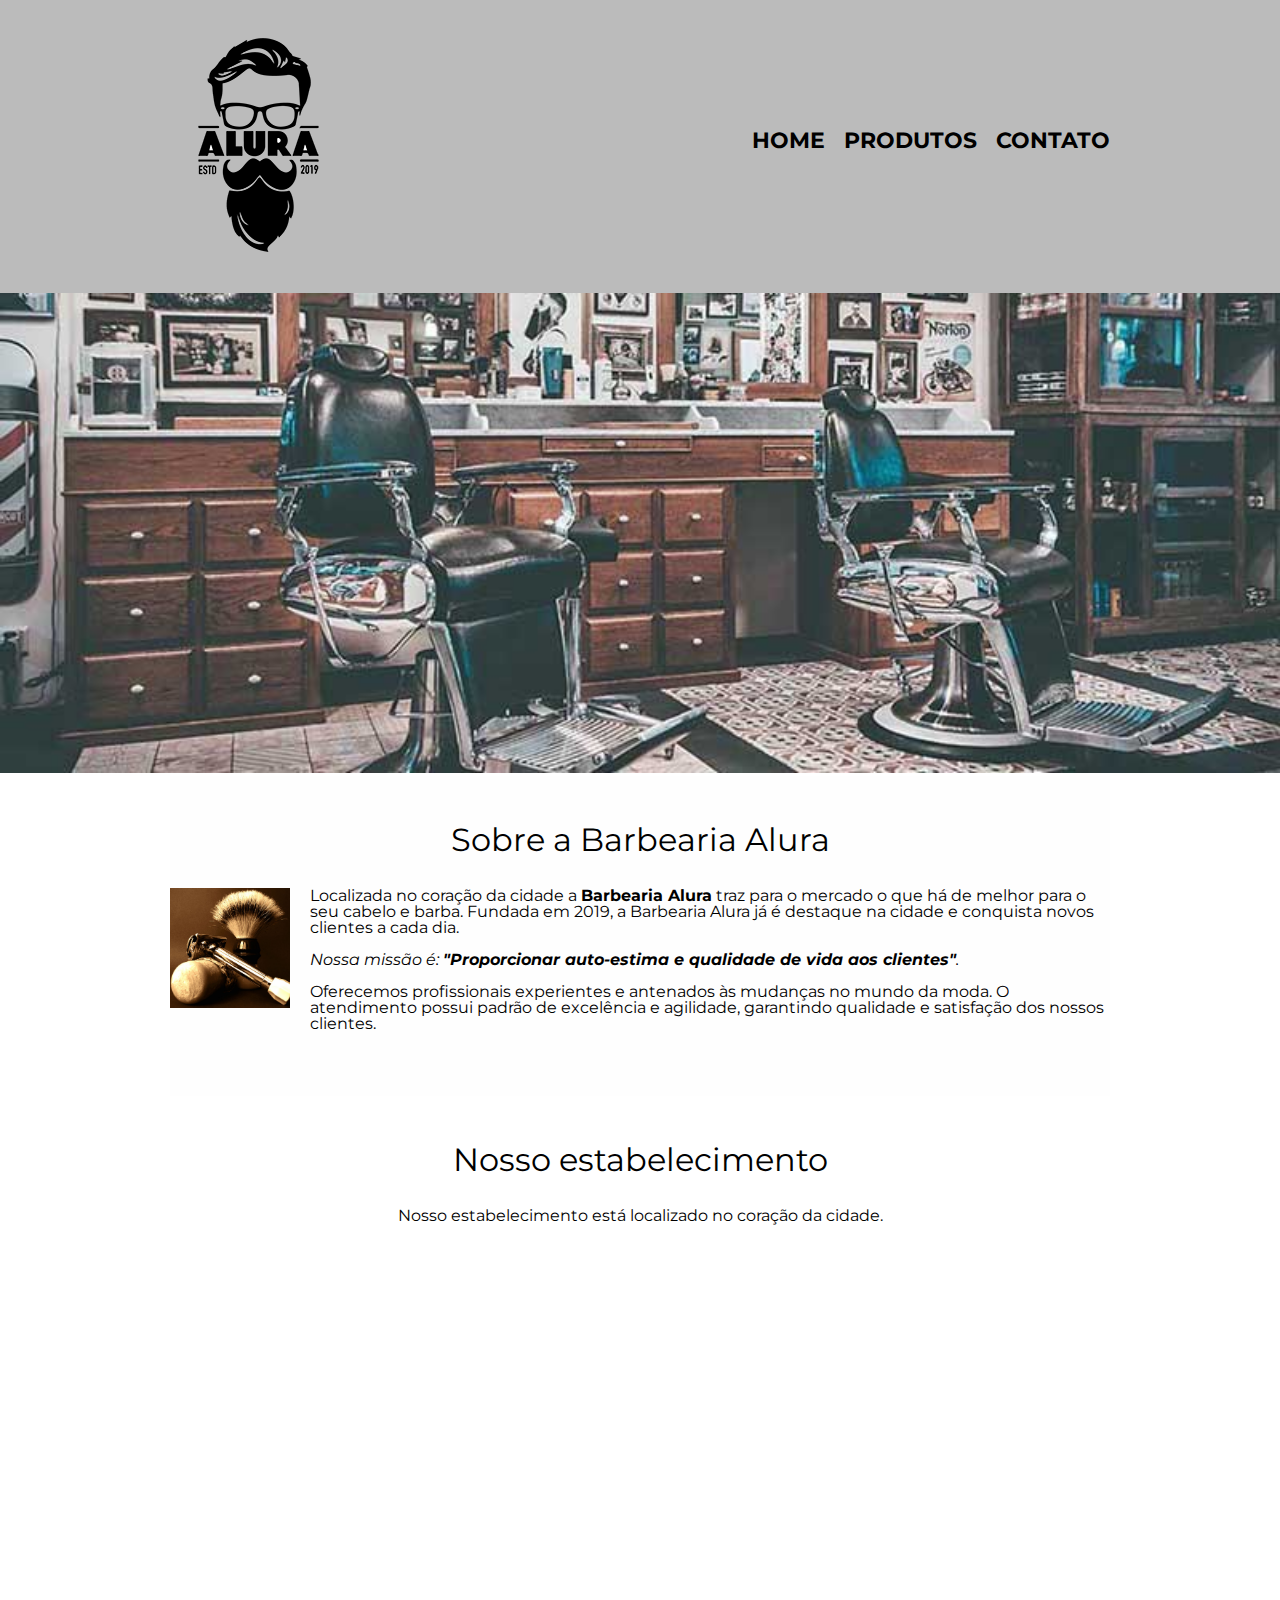
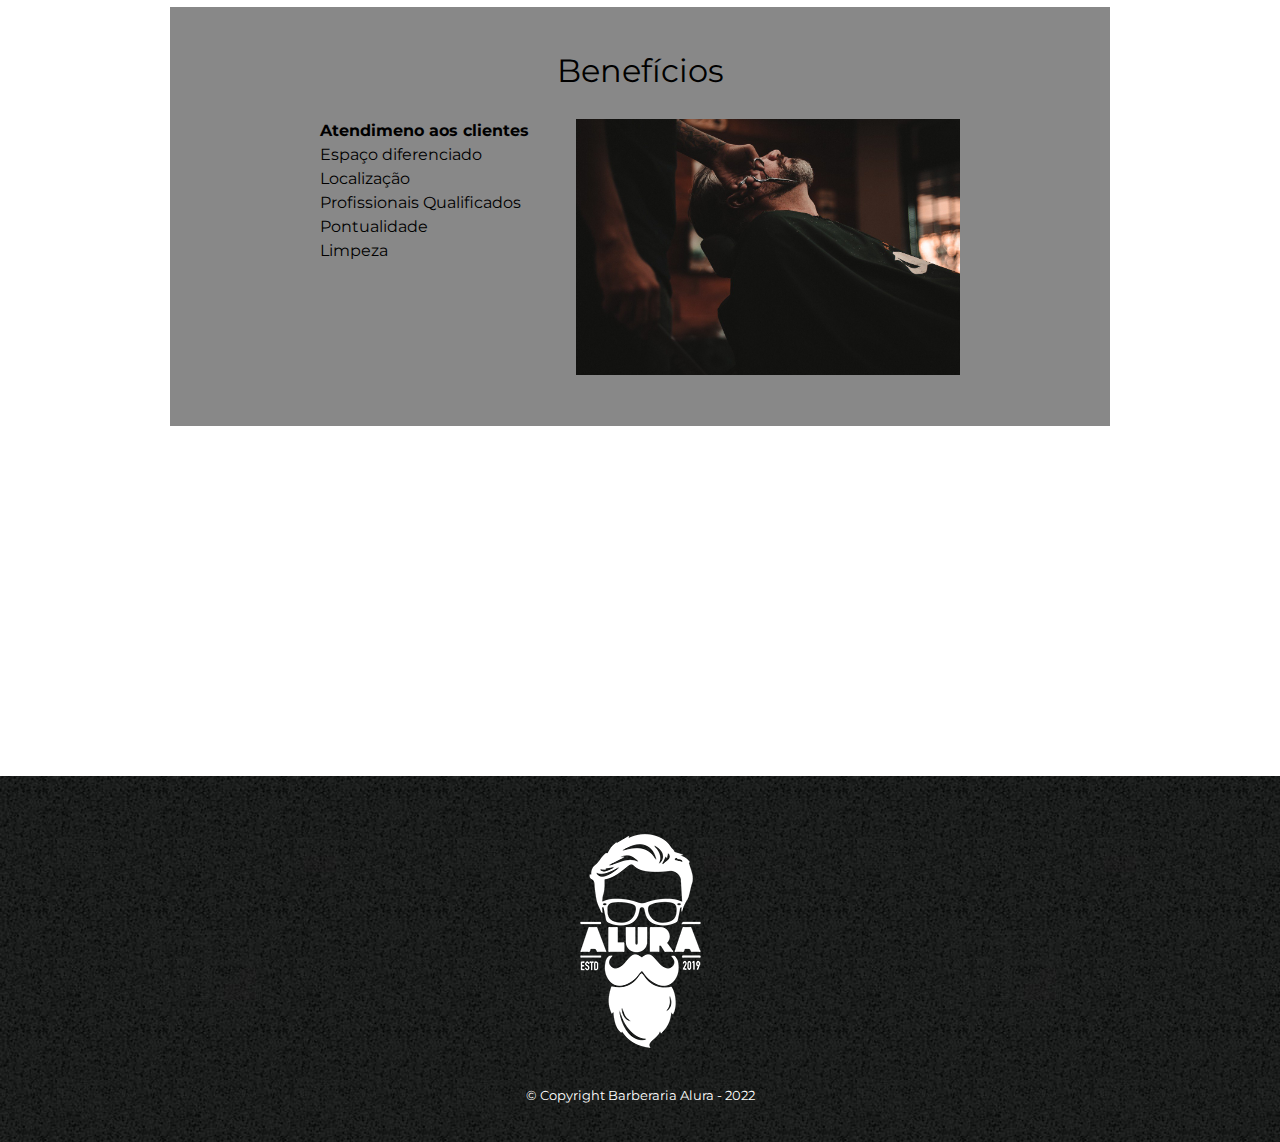
<file: index.html>
<!DOCTYPE html>
<html  lang="pt-bt">
    <head>
        <meta charset="UTF-8">
        <title>Barbeiria Alura</title>
        <link rel="stylesheet" href="reset.css">
        <link rel="stylesheet" href="style.css">
        <link href="https://fonts.googleapis.com/css2?family=Montserrat&display=swap" rel="stylesheet">
        
       
    </head>
    <body>
        <header>
            <div class="caixa">
                <h1>
                    <img src="logo.png" alt="Logo Barberaria Alura">
                </h1>
                <nav>
                    <ul>
                        <li><a href="index.html">Home</a></li>
                        <li><a href="produtos.html">Produtos</a></li>
                        <li><a href="contato.html">Contato</a></li>
                    </ul>
                </nav>
            </div>
        </header>
        <img class = "banner" src="banner.jpg">
        <main>
            <section class="principal">
                <h2 class="titulo-principal">Sobre a Barbearia Alura</h2>

                <img class = "utensilios" src="utensilios.jpg" alt="Utensilios de um barbeiro.">

                <p>Localizada no coração da cidade a <strong>Barbearia Alura</strong> traz para o mercado o que há de melhor para o seu cabelo e barba. Fundada em 2019,
                    a Barbearia Alura já é destaque na cidade e conquista novos clientes a cada dia.</p>
            
                <p id="missao"><em>Nossa missão é: <strong>"Proporcionar auto-estima e qualidade de vida aos clientes"</strong>.</em></p>
            
                <p>Oferecemos profissionais experientes e antenados às mudanças no mundo da moda. O atendimento possui padrão de excelência e agilidade, garantindo qualidade
                    e satisfação dos nossos clientes.</p>
            </section>
            
            <section class="mapa">
                <h3 class="titulo-principal">Nosso estabelecimento</h3>
                <p>Nosso estabelecimento está localizado no coração da cidade.</p>
                <iframe src="https://www.google.com/maps/embed?pb=!1m18!1m12!1m3!1d3750.693294993569!2d-44.057519485288005!3d-19.937325386599568!2m3!1f0!2f0!3f0!3m2!1i1024!2i768!4f13.1!3m3!1m2!1s0xa6959c5201637f%3A0x3ed73977ccb7e247!2sR.%20Ipuera%2C%2092%20-%20Novo%20Eldorado%2C%20Contagem%20-%20MG%2C%2032341-240!5e0!3m2!1spt-BR!2sbr!4v1656275307782!5m2!1spt-BR!2sbr" width="100%" height="300" style="border:0;" allowfullscreen="" loading="lazy" referrerpolicy="no-referrer-when-downgrade"></iframe>
            </section>
            
            <section class="beneficios">
                <h3 class="titulo-principal">Benefícios</h3>
                <div class="conteudo-beneficios">
                    <ul class="lista-beneficios">
                        <li class="itens">Atendimeno aos clientes</li>
                        <li class="itens">Espaço diferenciado</li>
                        <li class="itens">Localização</li>
                        <li class="itens">Profissionais Qualificados</li>
                        <li class="itens">Pontualidade</li>
                        <li class="itens">Limpeza</li>
                    </ul><img src="beneficios.jpg" class = "imagem-beneficios">
                </div>

            </section>
            <section>
                <div class="video">
                    <iframe width="560" height="315" src="https://www.youtube.com/embed/wcVVXUV0YUY" title="YouTube video player" frameborder="0" allow="accelerometer; autoplay; clipboard-write; encrypted-media; gyroscope; picture-in-picture" allowfullscreen></iframe>
                </div>
            </section>
        
        </main>
        <footer>
            <img src="logo-branco.png" alt="Logo Barberaria Alura">
            <p class="copyright">&copy; Copyright Barberaria Alura - 2022</p>
        </footer>

    </body>
</html>
</file>
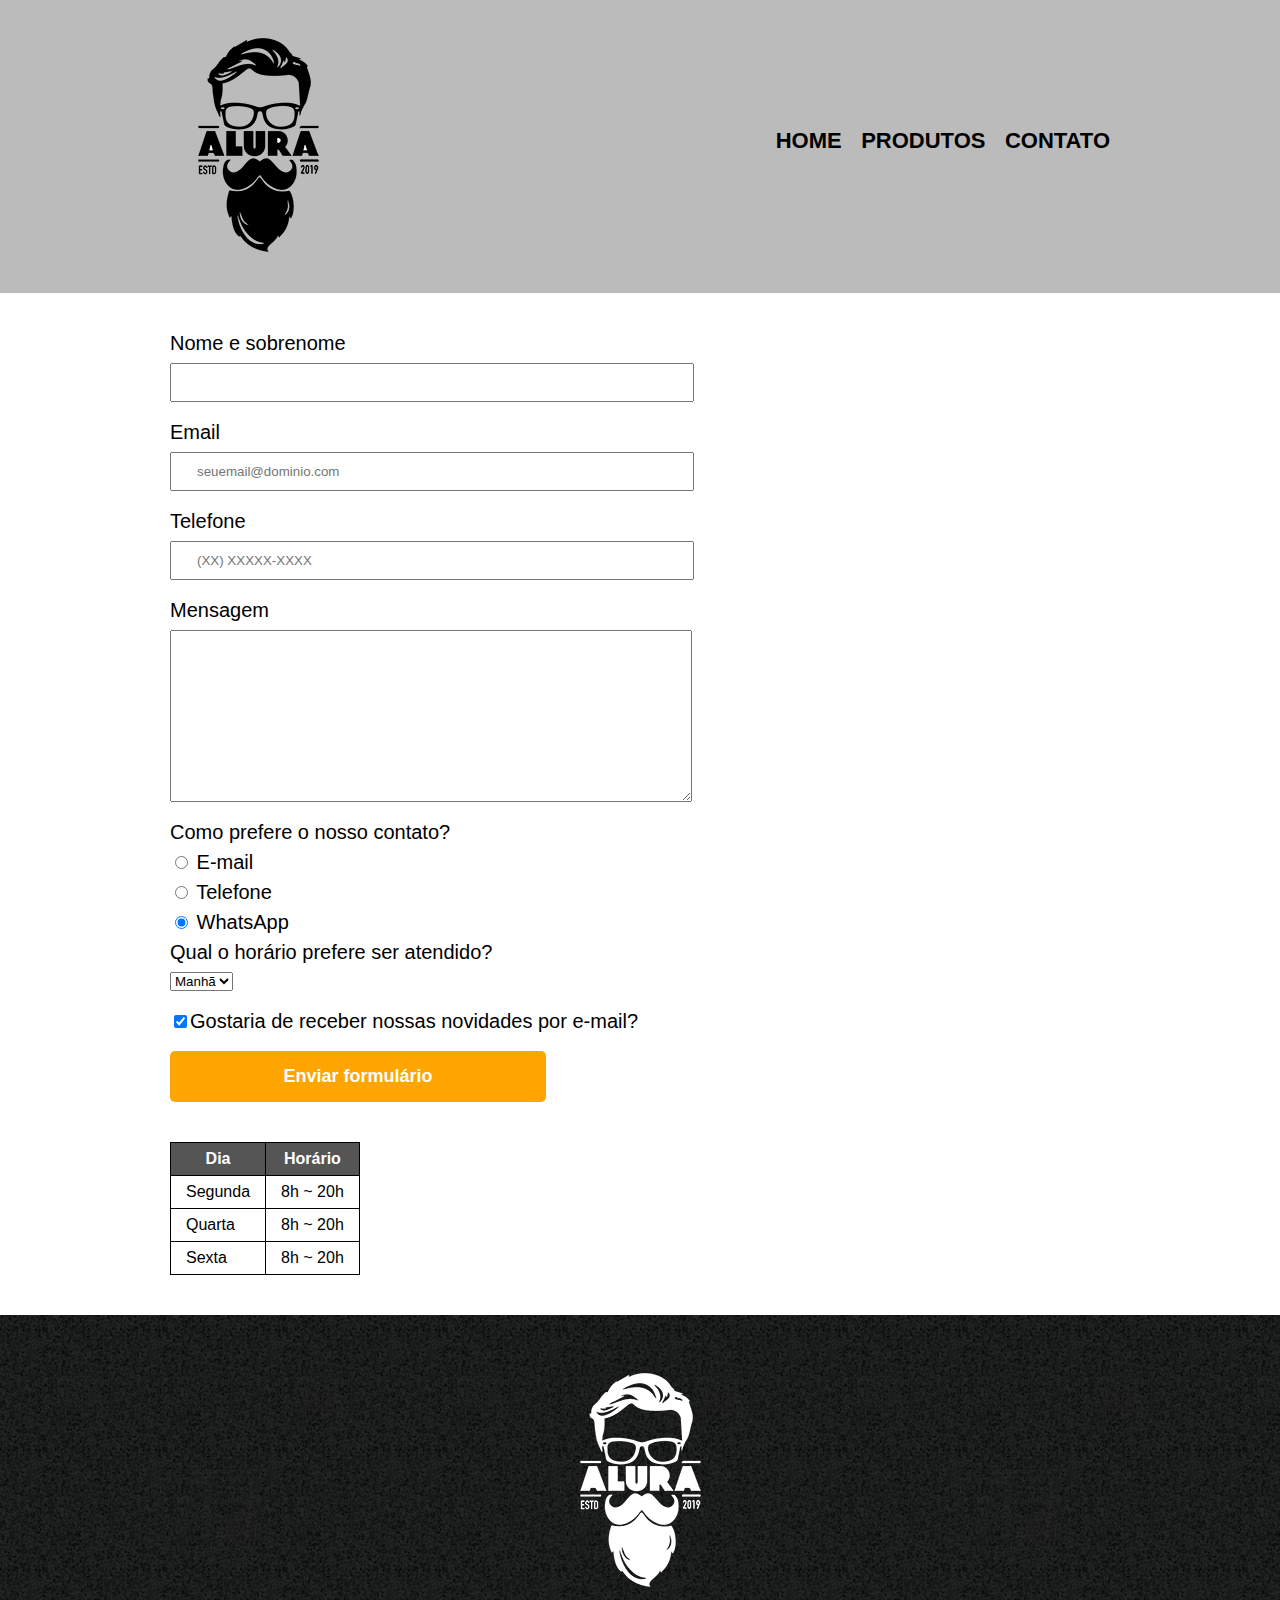
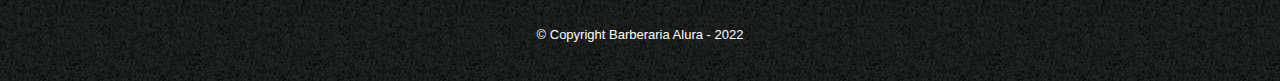
<file: contato.html>
<!DOCTYPE html>
<html lang="pt-br">
    <head>
        <meta charset="UTF-8">
        <title>
            Contato - Barbearia Alura
        </title>
        <link rel="stylesheet" href="reset.css">
        <link rel="stylesheet" href="style.css">
    </head>
    <body>
        <header>
            <div class="caixa">
                <h1>
                    <img src="logo.png" alt="Logo Barberaria Alura">
                </h1>
                <nav>
                    <ul>
                        <li><a href="index.html">Home</a></li>
                        <li><a href="produtos.html">Produtos</a></li>
                        <li><a href="contato.html">Contato</a></li>
                    </ul>
                </nav>
            </div>
        </header>
        <main>
            <form>
                <label for="nomeesobrenome">Nome e sobrenome</label>
                <input type="text" id="nomeesobrenome" class="input-padrao" required>

                <label for="email">Email</label>
                <input type="email" name="" id="email" class="input-padrao" required placeholder="seuemail@dominio.com">

                <label for="telefone">Telefone</label>
                <input type="tel" id="telefone" class="input-padrao" required placeholder="(XX) XXXXX-XXXX">

                <label for="mensagem">Mensagem</label>
                <textarea cols="70" rows="10" id="mensagem" class="input-padrao" required></textarea>

                <fieldset>
                    <legend>Como prefere o nosso contato?</legend>
                    <label for="radio-email"><input type="radio" name="contato" value="email" id="radio-email"> E-mail</label>
                    
                    <Label for="radio-telefone"><input type="radio" name="contato" value="telefone" id="radio-telefone"> Telefone</Label>
                    
                    <label for="radio-whatsapp"><input type="radio" name="contato" value="whatsapp" id="radio-whatsapp" checked> WhatsApp</label>
                </fieldset>

                <fieldset>
                    <legend>Qual o horário prefere ser atendido?</legend>
                    <select>
                        <option value="">Manhã</option>
                        <option value="">Tarde</option>
                        <option value="">Noite</option>
                    </select>
                </fieldset>

                <Label class="checkbox"><input type="checkbox" checked>Gostaria de receber nossas novidades por e-mail?</Label>
                
                <input type="submit" value="Enviar formulário" class="enviar">
            </form>

            <table>
                <thead>
                    <tr>
                        <th>Dia</th>
                        <th>Horário</th>
                    </tr>
                </thead>
                <tbody>
                    <tr>
                        <td>Segunda</td>
                        <td>8h ~ 20h</td>
                    </tr>
                    <tr>
                        <td>Quarta</td>
                        <td>8h ~ 20h</td>
                    </tr>
                    <tr>
                        <td>Sexta</td>
                        <td>8h ~ 20h</td>
                    </tr>
                </tbody>
            </table>

        </main>
        <footer>
            <img src="logo-branco.png" alt="Logo Barberaria Alura">
            <p class="copyright">&copy; Copyright Barberaria Alura - 2022</p>
        </footer>
    </body>
</html>
</file>
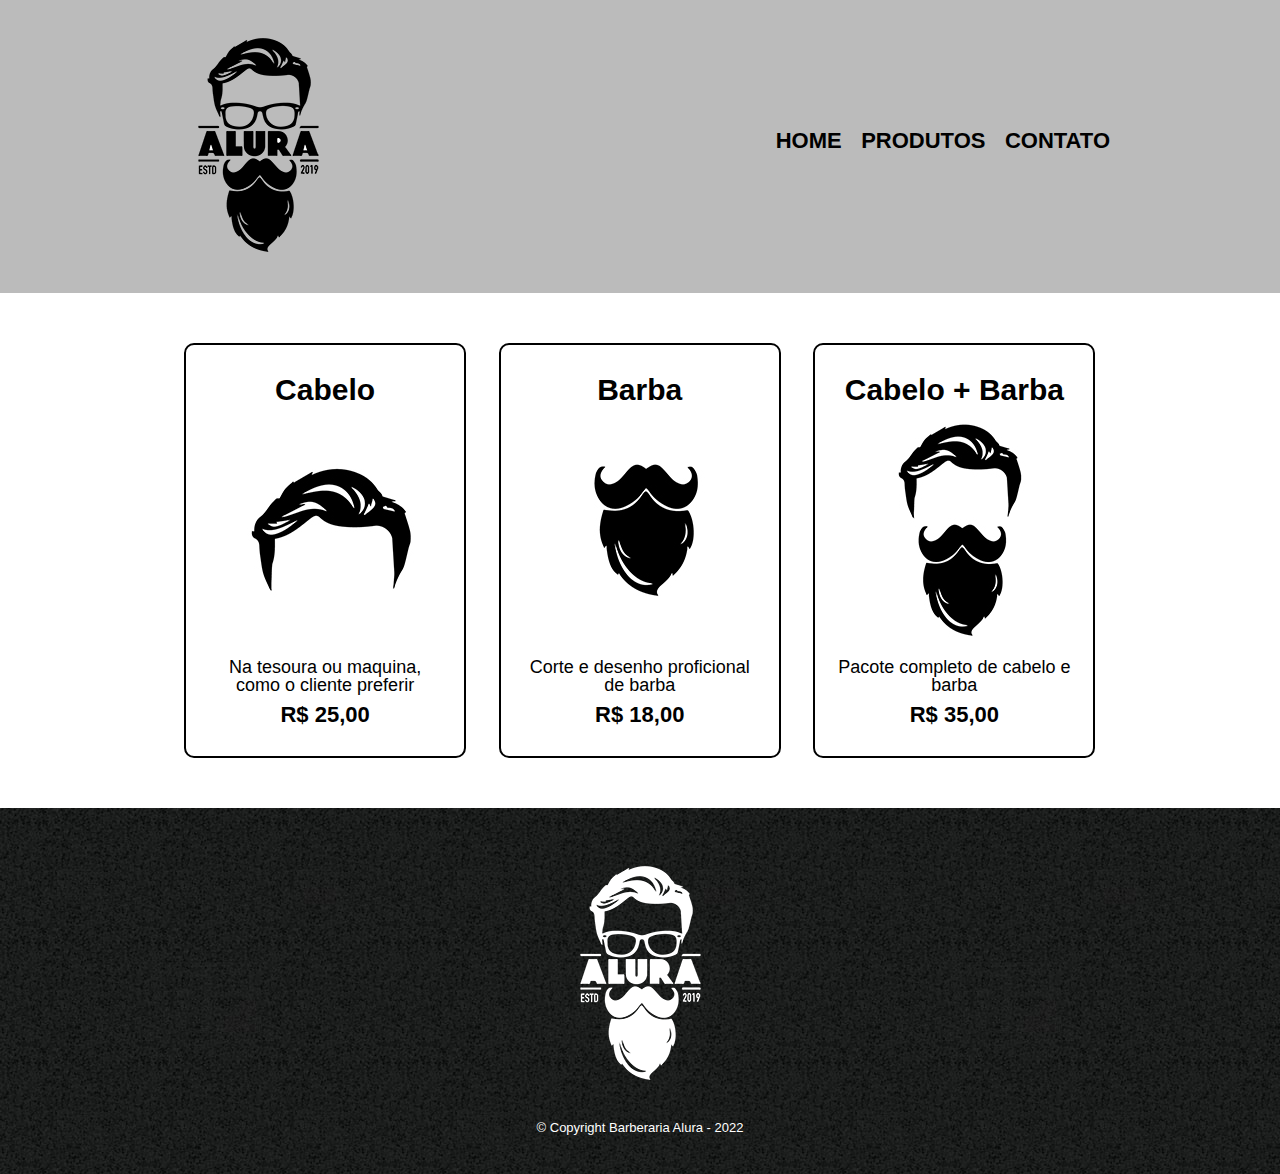
<file: produtos.html>
<!DOCTYPE html>
<html lang="pt-br">
    <head>
        <meta charset="UTF-8">
        <title>
            Produtos - Barbearia Alura
        </title>
        <link rel="stylesheet" href="reset.css">
        <link rel="stylesheet" href="style.css">
    </head>
    <body>
        <header>
            <div class="caixa">
                <h1>
                    <img src="logo.png">
                </h1>
                <nav>
                    <ul>
                        <li><a href="index.html">Home</a></li>
                        <li><a href="produtos.html">Produtos</a></li>
                        <li><a href="contato.html">Contato</a></li>
                    </ul>
                </nav>
            </div>
        </header>
        <main>
            <ul class="produtos">
                <li>
                    <h2>Cabelo</h2>
                    <img src="cabelo.jpg">
                    <p class="produto-descricao">Na tesoura ou maquina, como o cliente preferir</p>
                    <p class="protudos-preco">R$ 25,00</p>
                </li>
                <li>
                    <h2>Barba</h2>
                    <img src="barba.jpg">
                    <p class="produto-descricao">Corte e desenho proficional de barba</p>
                    <p class="protudos-preco">R$ 18,00</p>
                </li>
                <li>
                    <h2>Cabelo + Barba</h2>
                    <img src="cabelo+barba.jpg">
                    <p class="produto-descricao">Pacote completo de cabelo e barba</p>
                    <p class="protudos-preco">R$ 35,00</p>
                </li>
            </ul>
        </main>
        <footer>
            <img src="logo-branco.png">
            <p class="copyright">&copy; Copyright Barberaria Alura - 2022</p>
        </footer>
    </body>
</html>
</file>
<file: style.css>
body {
    font-family: 'Montserrat', sans-serif;
}
header{
    background: #BBBBBB;
    padding: 20px 0;
}
.caixa {
    position: relative;
    width: 940px;
    margin: 0 auto;
}
nav {
    position: absolute;
    top: 110px;
    right: 0;

}
nav li {
    display: inline;
    margin: 0 0 0 15px;

}
nav a {
    text-transform: uppercase;
    color: black;
    font-weight: bold;
    font-size: 22px;
    text-decoration:none ;

}
nav a:hover {
    color: #C78C19;
    text-decoration: underline;
}
.produtos {
    width: 940px;
    margin: 0 auto;
    padding: 50px 0;
}
.produtos li {
    display: inline-block;
    text-align: center;
    width: 30%; 
    vertical-align: top;
    margin: 0 1.5%;
    padding: 30px 20px;
    box-sizing: border-box;
    border: 2px solid black;
    border-radius: 10px;

}
.produtos li:hover {
    border-color: #C78C19;
    
}
.produtos li:active {
    border-color: green;
    
}
.produtos li:hover h2 {
    font-size: 34px;
    
}
.produtos h2 {
    font-size: 30px;
    font-weight: bold;

}
.produto-descricao {
    font-size: 18px;
}
.protudos-preco {
    font-size: 22px;
    font-weight: bold;
    margin-top: 10px;
}
footer {
    text-align: center;
    background: url("bg.jpg");
    padding: 40px 0;
}
.copyright {
    color: white;
    font-size: 13px;
    margin: 20px 0 0;

}
main {
    width: 940px;
    margin: auto;
}
form {
   margin: 40px 0; 
}
form label, form legend {
    display: block;
    font-size: 20px;
    margin: 0 0 10px;
}
.input-padrao {
    display: block;
    margin: 0 0 20px;
    padding: 10px 25px;
    width: 50%;
}

.checkbox {
    margin: 20px 0;
}
.enviar {
    width: 40%;
    padding: 15px 0;
    background: orange;
    color: white;
    font-weight: bold;
    font-size: 18px ;
    border: none;
    border-radius: 5px ;
    transition: 1s all;
    cursor: pointer;

}
.enviar:hover {
    background:darkorange ;
    transform: scale(1.2);
}
table {
    margin: 20px 0 40px;
}
thead {
    background: #555555;
    color: white;
    font-weight: bold;
}
td, th {
    border: 1px solid black;
    padding: 8px 15px;
}

/* css da pagina inicial */
.banner {
    width: 100%;
}
.titulo-principal {
    text-align: center;
    font-size: 2em;
    margin: 0 0 1em;
    clear: left;
}
.principal {
    padding: 3em 0;
    background: #FEFEFE;
}
.principal p {
    margin: 0 0 1em;

}
.principal strong {
    font-weight: bold ;
}
.principal em {
    font-style: italic ;
}
.utensilios {
    width: 120px;
    float: left;
    margin: 0 20px 20px 0;
}
.mapa {
    padding: 3em 0;
}
.mapa p {
    margin: 0 0 2em ;
    text-align: center;
}
.beneficios {
    padding: 3em 0;
    background: #888888;
}
.conteudo-beneficios {
    width: 640px;
    margin: 0 auto;
}
.lista-beneficios {
    width: 40%;
    display: inline-block;
    vertical-align: top;
}
.itens {
    line-height: 1.5;
}
.itens:first-child {
    font-weight: bold;
}
.imagem-beneficios {
    width: 60%;
}

.video {
    width: 560px;
    margin: 1em auto;  
}
</file>
